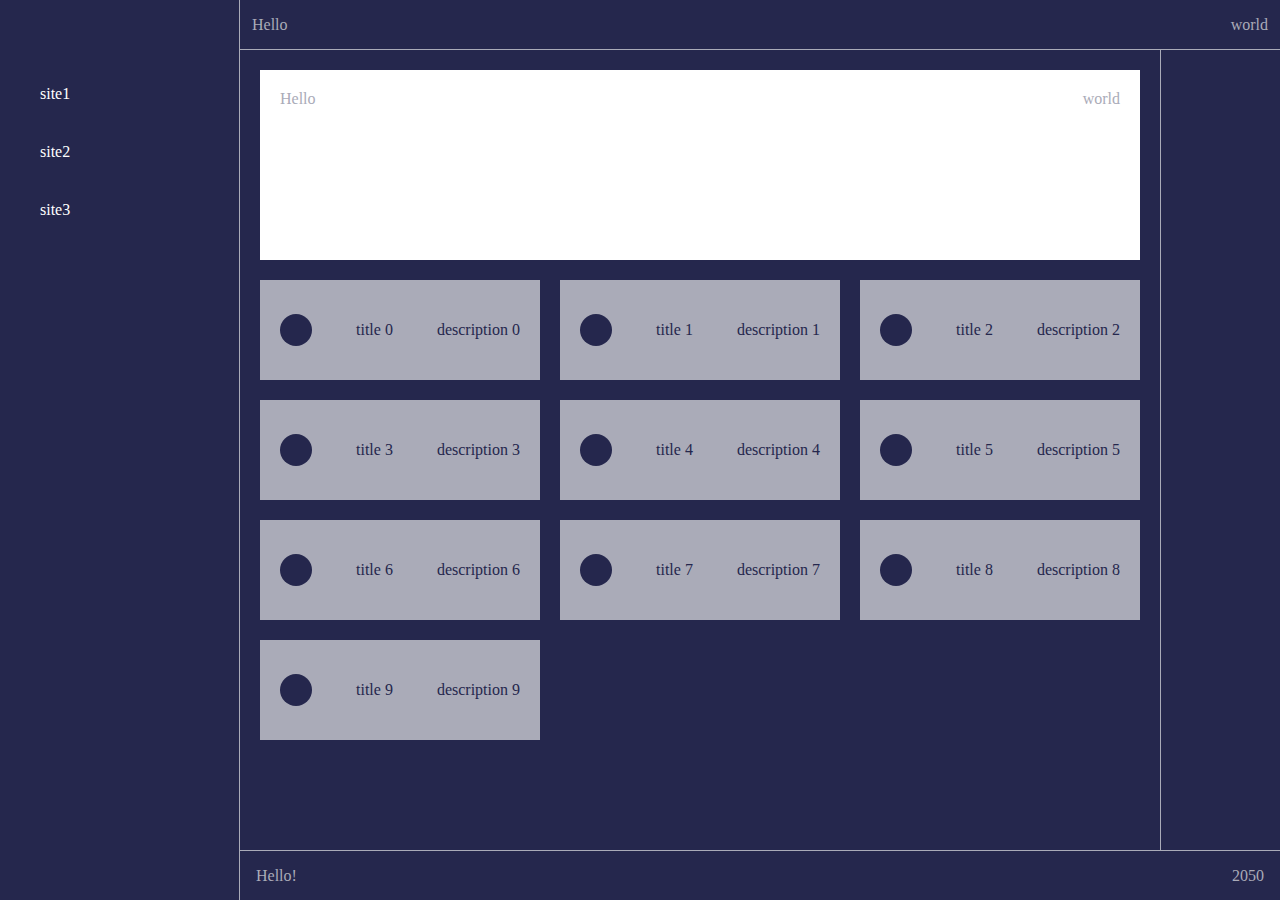
<file: Dashboard with simple web components/index.html>
<!DOCTYPE html>
<html lang="en" dir="ltr">
  <head>
    <meta charset="utf-8">
    <title>WebComponents 0.1</title>
    <meta name="viewport" content="width=device-width, initial-scale=1">
    <link rel="stylesheet" href="./css/main.css">
  </head>
  <body>
    <div class="grid-container">
      <header-component title="Hello" description="world" class="header"></header-component>
      <sidenav-component links="site1-//:--site2-//:--site3-//:" class="sidenav">
      </sidenav-component>
      <main class="main">
        <article class="main-content">
          <headline-component title="Hello" description="world"></headline-component>
          <section class="info-card-list"></section>
        </article>
      </main>
      <aside class="aside"></aside>
      <footer-component class="footer" message="Hello!" copyright="2050"></footer-component>
    </div>

    <!-- components imported in main module use their own css, this leads to FOUC, this is just a playground -->
    <script type="module" src="./js/main.js"></script>
  </body>
</html>
</file>
<file: Dashboard with simple web components/css/main.css>
html, body {
  margin: 0;
  padding: 0;
}

body {
  background-color: #25274d;
  color: #aaabb8;
}

.grid-container {
  display: grid;
  grid-template-columns: 140px 1fr;
  grid-template-rows: 50px 1fr 50px;
  grid-template-areas:
    "header header"
    "sidenav main"
    "footer footer";
  height: 100vh;
}

.aside {
  display: none;
}

@media only screen and (min-width: 700px) {
  .grid-container {
    grid-template-columns: 240px 1fr 120px;
    grid-template-rows: 50px 1fr 50px;
    grid-template-areas:
      "sidenav header header"
      "sidenav main aside"
      "sidenav footer footer";
  }
}

.header {
  grid-area: header;
  position: relative;
  border-bottom: 1px solid #aaabb8;
}

.sidenav {
  grid-area: sidenav;
  border-right: 1px solid #aaabb8;
}

.main {
  grid-area: main;
}

.footer {
  grid-area: footer;
  border-top: 1px solid #aaabb8;
}

.aside {
  grid-area: aside;
  display: block;
  border-left: 1px solid #aaabb8;
}

.info-card-list {
  display: grid;
  grid-template-columns: repeat(auto-fit, minmax(230px, 1fr));
  grid-auto-rows: 100px;
  grid-gap: 20px;
  margin: 20px;
}
</file>
